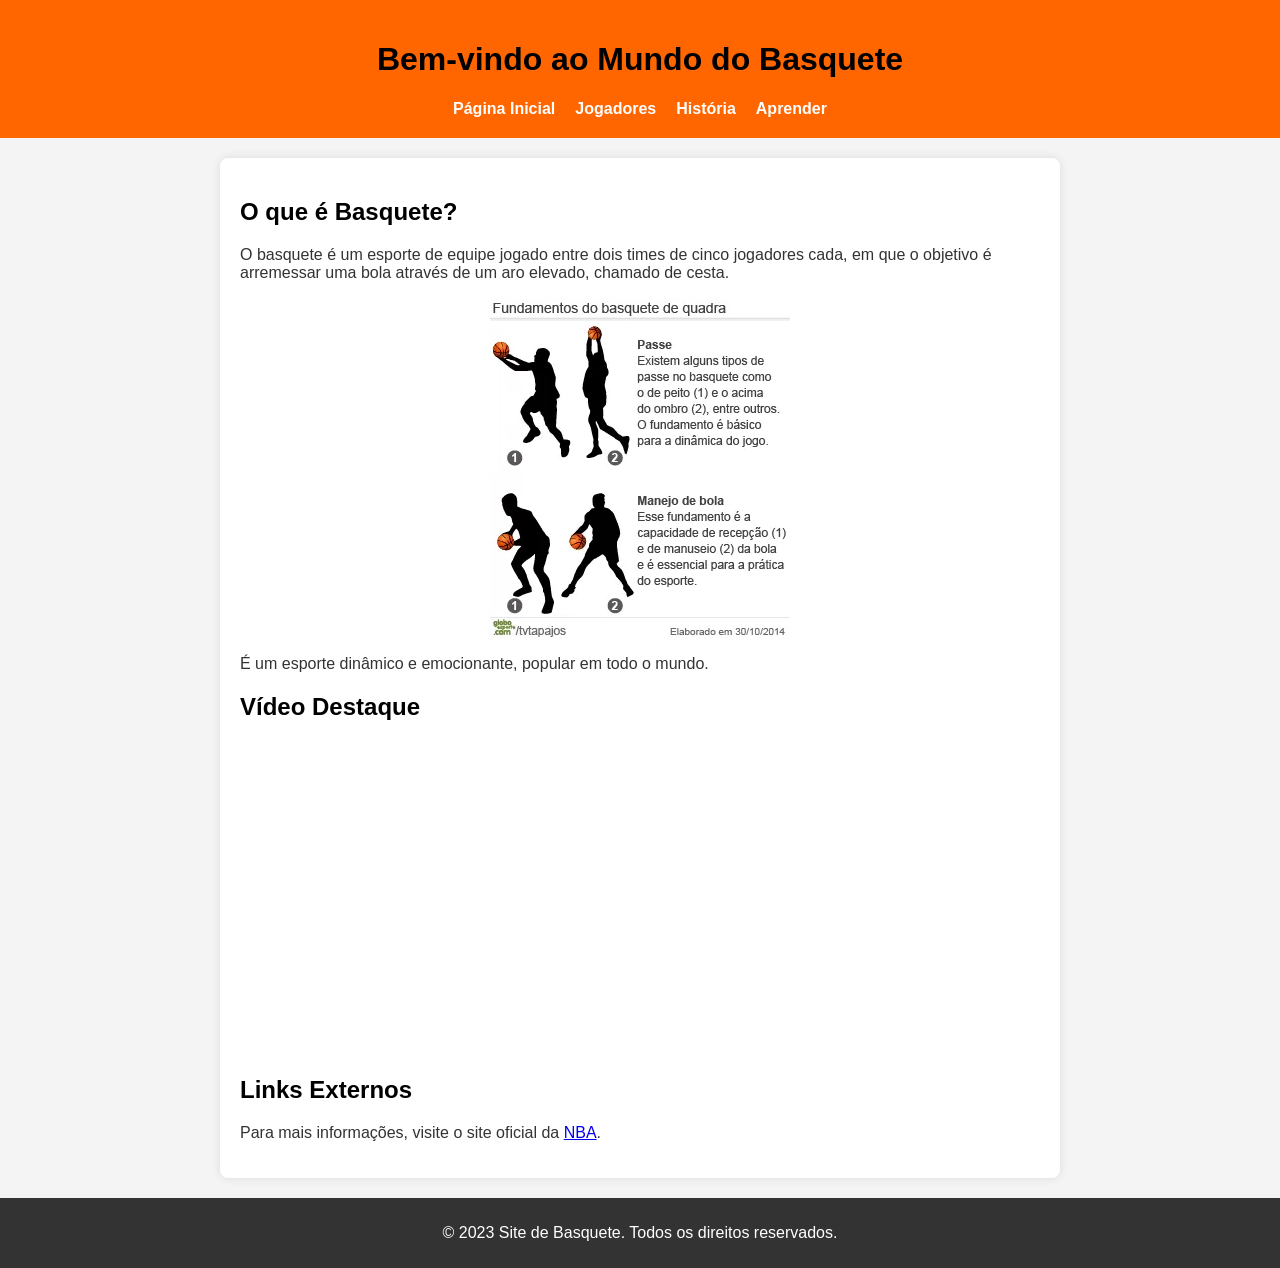
<file: index.html>
<!DOCTYPE html>
<html lang="pt-BR">
<head>
    <meta charset="UTF-8">
    <meta name="viewport" content="width=device-width, initial-scale=1.0">
    <title>Site de Basquete</title>
    <link rel="stylesheet" href="style.css">
</head>
<body>
    <header>
        <h1>Bem-vindo ao Mundo do Basquete</h1>
        <nav>
            <ul>
                <li><a href="index.html">Página Inicial</a></li>
                <li><a href="Jogadores.html">Jogadores</a></li>
                <li><a href="Historia.html">História</a></li>
                <li><a href="Aprender.html">Aprender</a></li>
            </ul>
        </nav>
    </header>
    <main>
        <h2>O que é Basquete?</h2>
        <p>O basquete é um esporte de equipe jogado entre dois times de cinco jogadores cada, em que o objetivo é arremessar uma bola através de um aro elevado, chamado de cesta.</p>
        <img src="images/fundamentos_basquete.webp" alt="Jogo de basquete">
        <p>É um esporte dinâmico e emocionante, popular em todo o mundo.</p>
        <h2>Vídeo Destaque</h2>
        <iframe width="560" height="315" src="https://www.youtube.com/embed/5s4vw5E8RYc?feature=oembed" title="Tudo sobre Basquete: História, Regras e Fundamentos do Basquete" frameborder="0" allow="accelerometer; autoplay; clipboard-write; encrypted-media; gyroscope; picture-in-picture; web-share" referrerpolicy="strict-origin-when-cross-origin" allowfullscreen></iframe>
        <h2>Links Externos</h2>
        <p>Para mais informações, visite o site oficial da <a href="https://www.nba.com" target="_blank">NBA</a>.</p>
    </main>
    <footer>
        <p>&copy; 2023 Site de Basquete. Todos os direitos reservados.</p>
    </footer>
</body>
</html>
</file>
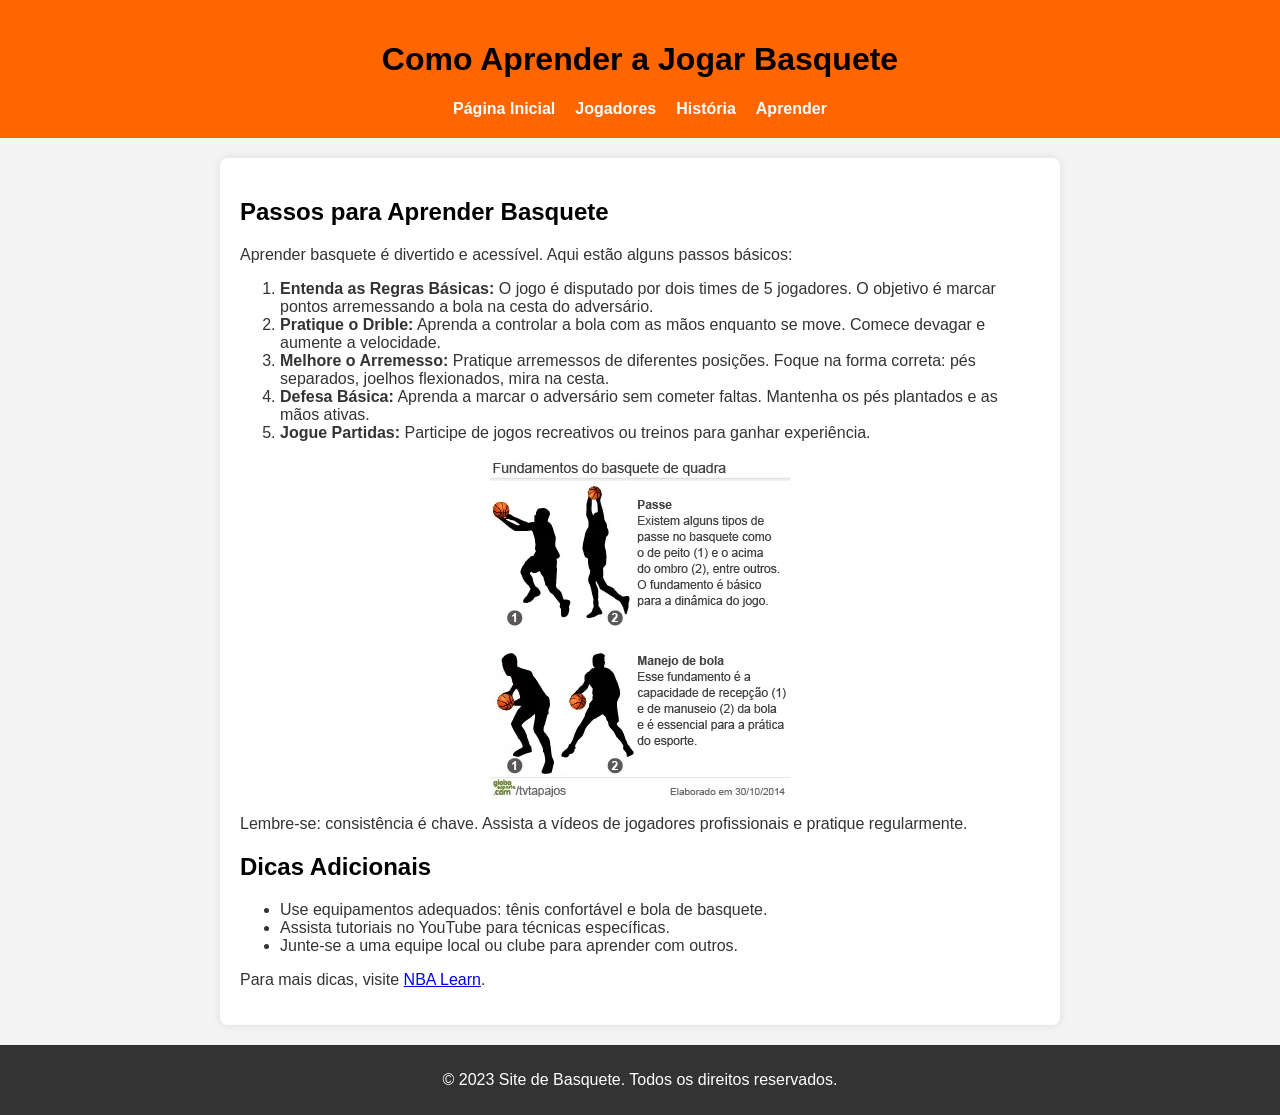
<file: Aprender.html>
<!DOCTYPE html>
<html lang="pt-BR">
<head>
    <meta charset="UTF-8">
    <meta name="viewport" content="width=device-width, initial-scale=1.0">
    <title>Como Aprender a Jogar Basquete</title>
    <link rel="stylesheet" href="style.css">
</head>
<body>
    <header>
        <h1>Como Aprender a Jogar Basquete</h1>
        <nav>
            <ul>
                <li><a href="index.html">Página Inicial</a></li>
                <li><a href="Jogadores.html">Jogadores</a></li>
                <li><a href="Historia.html">História</a></li>
                <li><a href="Aprender.html">Aprender</a></li>
            </ul>
        </nav>
    </header>
    <main>
        <h2>Passos para Aprender Basquete</h2>
        <p>Aprender basquete é divertido e acessível. Aqui estão alguns passos básicos:</p>
        <ol>
            <li><strong>Entenda as Regras Básicas:</strong> O jogo é disputado por dois times de 5 jogadores. O objetivo é marcar pontos arremessando a bola na cesta do adversário.</li>
            <li><strong>Pratique o Drible:</strong> Aprenda a controlar a bola com as mãos enquanto se move. Comece devagar e aumente a velocidade.</li>
            <li><strong>Melhore o Arremesso:</strong> Pratique arremessos de diferentes posições. Foque na forma correta: pés separados, joelhos flexionados, mira na cesta.</li>
            <li><strong>Defesa Básica:</strong> Aprenda a marcar o adversário sem cometer faltas. Mantenha os pés plantados e as mãos ativas.</li>
            <li><strong>Jogue Partidas:</strong> Participe de jogos recreativos ou treinos para ganhar experiência.</li>
        </ol>
        <img src="images/fundamentos_basquete.webp" alt="Praticando basquete">
        <p>Lembre-se: consistência é chave. Assista a vídeos de jogadores profissionais e pratique regularmente.</p>
        <h2>Dicas Adicionais</h2>
        <ul>
            <li>Use equipamentos adequados: tênis confortável e bola de basquete.</li>
            <li>Assista tutoriais no YouTube para técnicas específicas.</li>
            <li>Junte-se a uma equipe local ou clube para aprender com outros.</li>
        </ul>
        <p>Para mais dicas, visite <a href="https://www.nba.com/learn" target="_blank">NBA Learn</a>.</p>
    </main>
    <footer>
        <p>&copy; 2023 Site de Basquete. Todos os direitos reservados.</p>
    </footer>
</body>
</html>
</file>
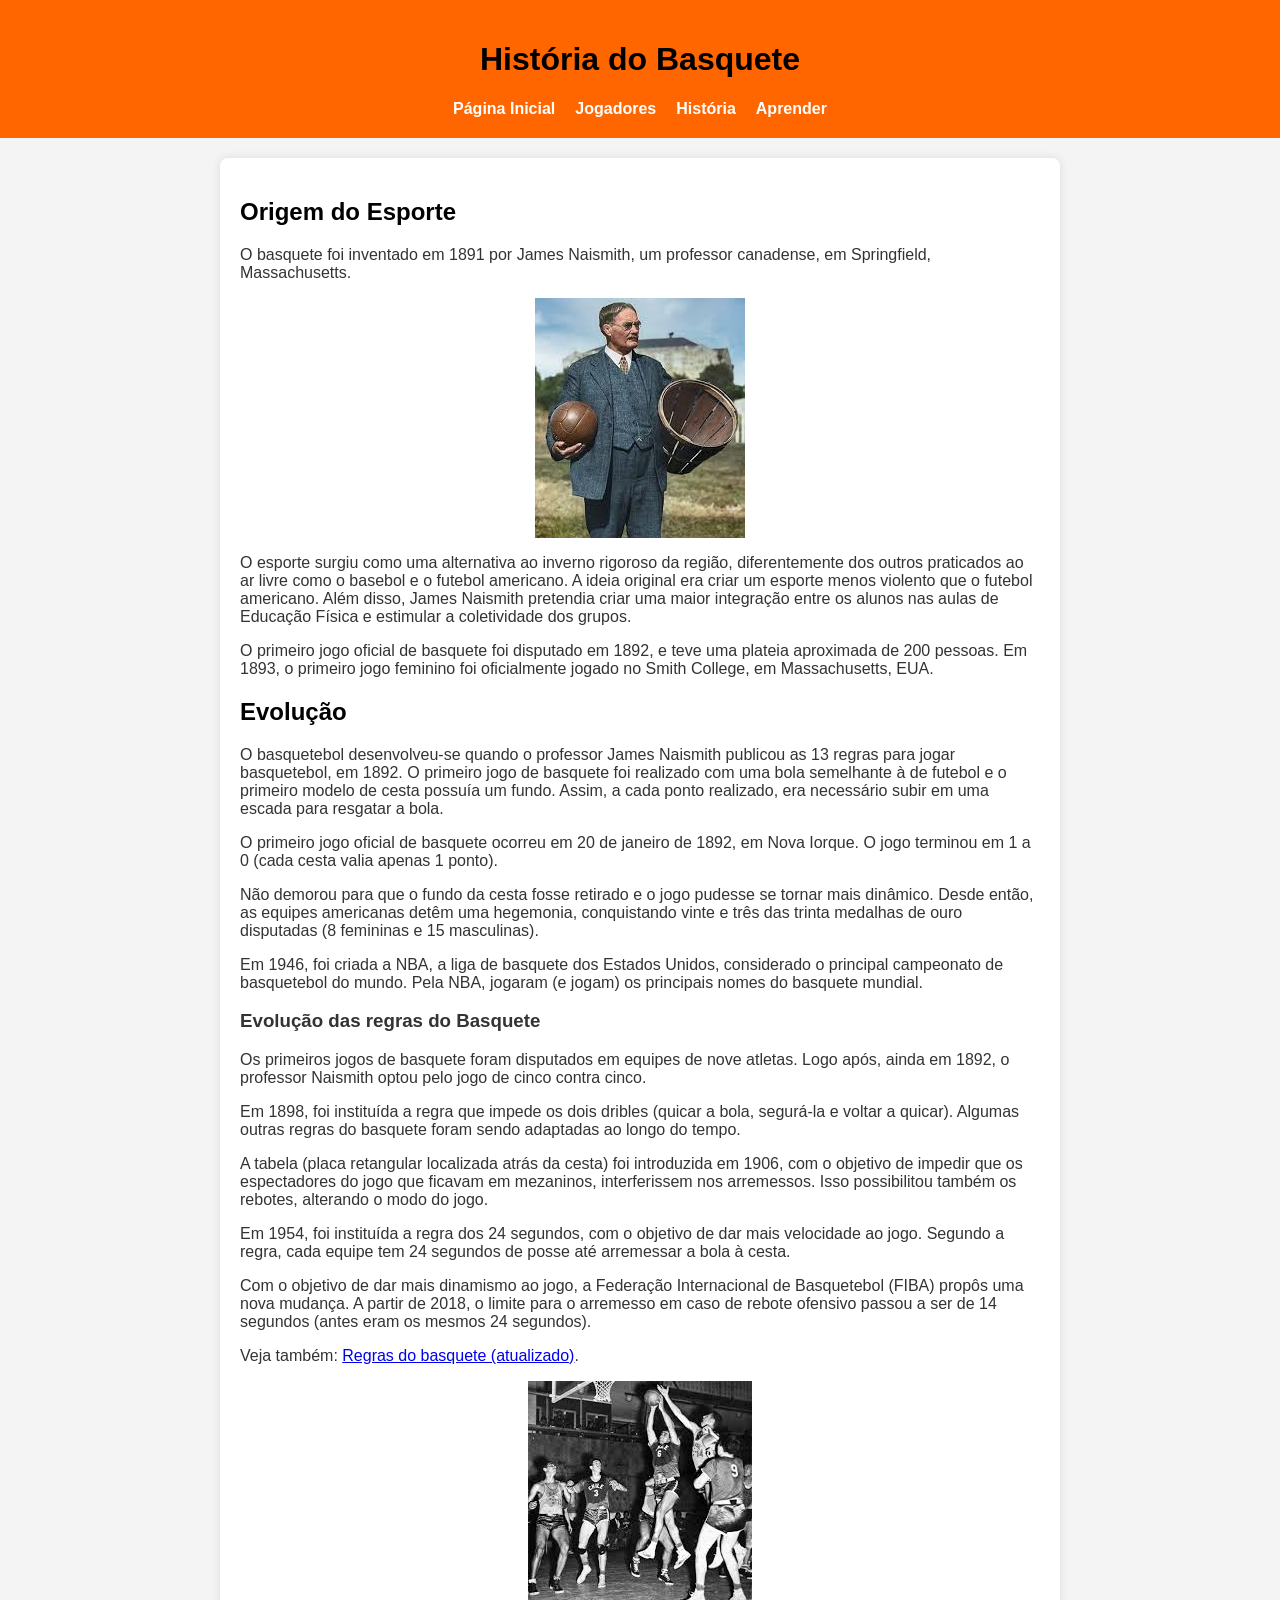
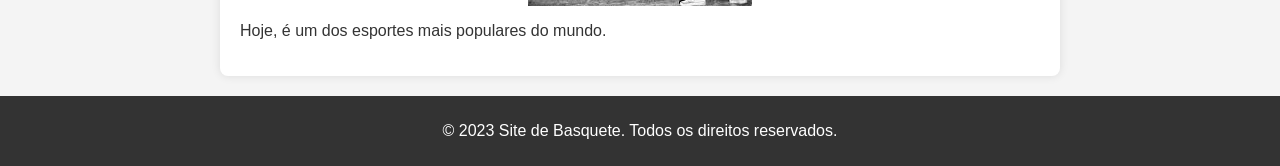
<file: Historia.html>
<!DOCTYPE html>
<html lang="pt-BR">
<head>
    <meta charset="UTF-8">
    <meta name="viewport" content="width=device-width, initial-scale=1.0">
    <title>História do Basquete</title>
    <link rel="stylesheet" href="style.css">
</head>
<body>
    <header>
        <h1>História do Basquete</h1>
        <nav>
            <ul>
                <li><a href="index.html">Página Inicial</a></li>
                <li><a href="Jogadores.html">Jogadores</a></li>
                <li><a href="Historia.html">História</a></li>
                <li><a href="Aprender.html">Aprender</a></li>
            </ul>
        </nav>
    </header>
    <main>
        <h2>Origem do Esporte</h2>
        <p>O basquete foi inventado em 1891 por James Naismith, um professor canadense, em Springfield, Massachusetts.</p>
        <img src="images/images (1).jpeg" alt="James Naismith">
        <p>O esporte surgiu como uma alternativa ao inverno rigoroso da região, diferentemente dos outros praticados ao ar livre como o basebol e o futebol americano. A ideia original era criar um esporte menos violento que o futebol americano. Além disso, James Naismith pretendia criar uma maior integração entre os alunos nas aulas de Educação Física e estimular a coletividade dos grupos.</p>
        <p>O primeiro jogo oficial de basquete foi disputado em 1892, e teve uma plateia aproximada de 200 pessoas. Em 1893, o primeiro jogo feminino foi oficialmente jogado no Smith College, em Massachusetts, EUA.</p>
        <h2>Evolução</h2>
        <p>O basquetebol desenvolveu-se quando o professor James Naismith publicou as 13 regras para jogar basquetebol, em 1892. O primeiro jogo de basquete foi realizado com uma bola semelhante à de futebol e o primeiro modelo de cesta possuía um fundo. Assim, a cada ponto realizado, era necessário subir em uma escada para resgatar a bola.</p>
        <p>O primeiro jogo oficial de basquete ocorreu em 20 de janeiro de 1892, em Nova Iorque. O jogo terminou em 1 a 0 (cada cesta valia apenas 1 ponto).</p>
        <p>Não demorou para que o fundo da cesta fosse retirado e o jogo pudesse se tornar mais dinâmico. Desde então, as equipes americanas detêm uma hegemonia, conquistando vinte e três das trinta medalhas de ouro disputadas (8 femininas e 15 masculinas).</p>
        <p>Em 1946, foi criada a NBA, a liga de basquete dos Estados Unidos, considerado o principal campeonato de basquetebol do mundo. Pela NBA, jogaram (e jogam) os principais nomes do basquete mundial.</p>
        <h3>Evolução das regras do Basquete</h3>
        <p>Os primeiros jogos de basquete foram disputados em equipes de nove atletas. Logo após, ainda em 1892, o professor Naismith optou pelo jogo de cinco contra cinco.</p>
        <p>Em 1898, foi instituída a regra que impede os dois dribles (quicar a bola, segurá-la e voltar a quicar). Algumas outras regras do basquete foram sendo adaptadas ao longo do tempo.</p>
        <p>A tabela (placa retangular localizada atrás da cesta) foi introduzida em 1906, com o objetivo de impedir que os espectadores do jogo que ficavam em mezaninos, interferissem nos arremessos. Isso possibilitou também os rebotes, alterando o modo do jogo.</p>
        <p>Em 1954, foi instituída a regra dos 24 segundos, com o objetivo de dar mais velocidade ao jogo. Segundo a regra, cada equipe tem 24 segundos de posse até arremessar a bola à cesta.</p>
        <p>Com o objetivo de dar mais dinamismo ao jogo, a Federação Internacional de Basquetebol (FIBA) propôs uma nova mudança. A partir de 2018, o limite para o arremesso em caso de rebote ofensivo passou a ser de 14 segundos (antes eram os mesmos 24 segundos).</p>
        <p>Veja também: <a href="https://www.nba.com/learn" target="_blank">Regras do basquete (atualizado)</a>.</p>
        <img src="images/download.jpeg" alt="Jogo antigo de basquete">
        <p>Hoje, é um dos esportes mais populares do mundo.</p>
    </main>
    <footer>
        <p>&copy; 2023 Site de Basquete. Todos os direitos reservados.</p>
    </footer>
</body>
</html>
</file>
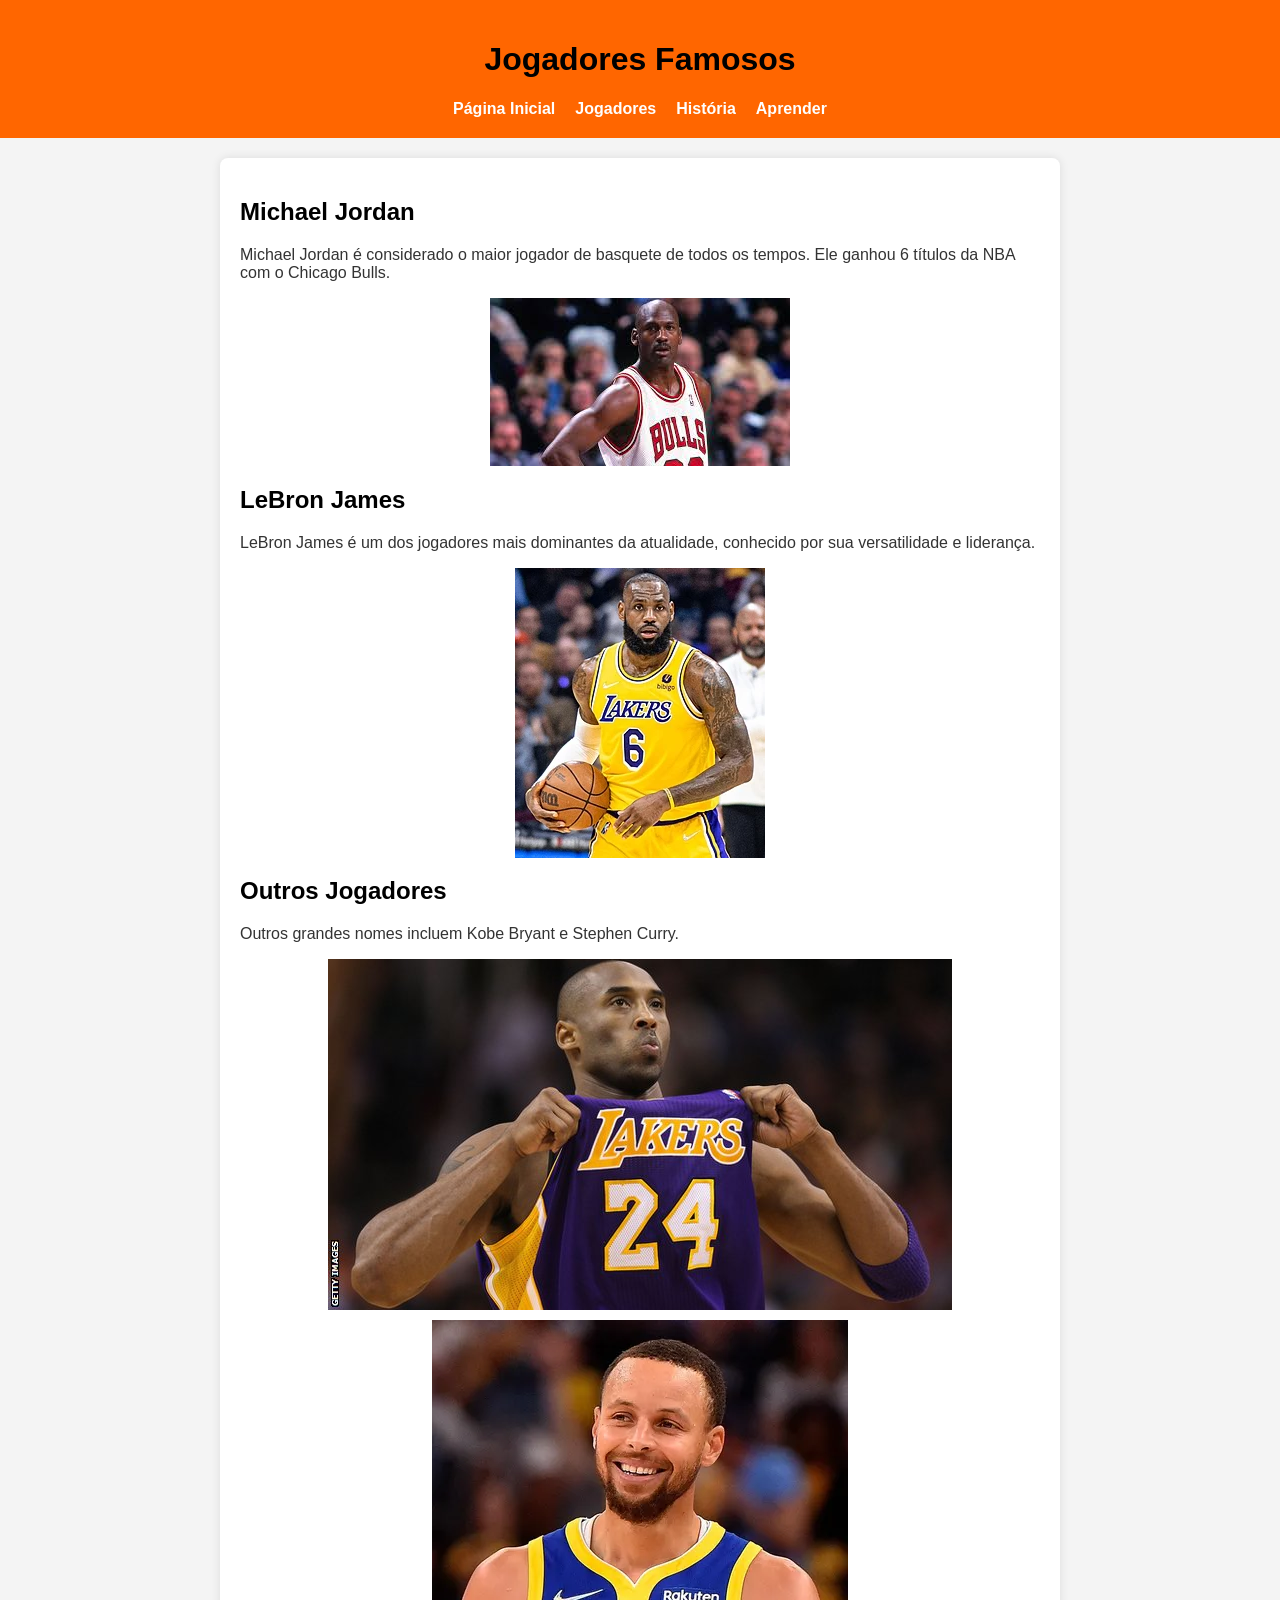
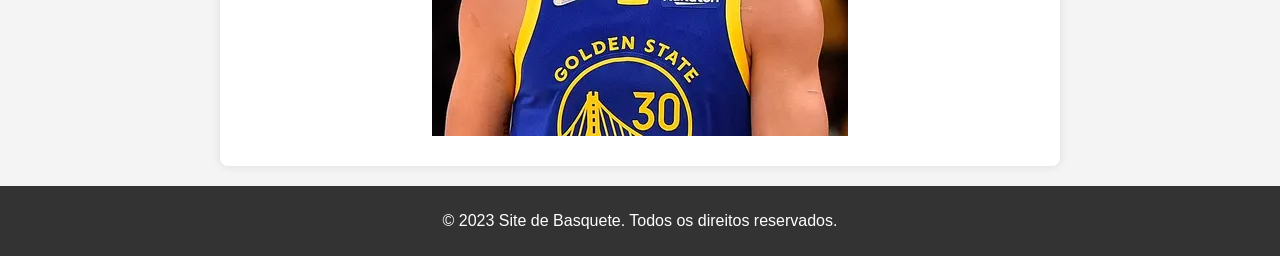
<file: Jogadores.html>
<!DOCTYPE html>
<html lang="pt-BR">
<head>
    <meta charset="UTF-8">
    <meta name="viewport" content="width=device-width, initial-scale=1.0">
    <title>Jogadores de Basquete</title>
    <link rel="stylesheet" href="style.css">
</head>
<body>
    <header>
        <h1>Jogadores Famosos</h1>
        <nav>
            <ul>
                <li><a href="index.html">Página Inicial</a></li>
                <li><a href="Jogadores.html">Jogadores</a></li>
                <li><a href="Historia.html">História</a></li>
                <li><a href="Aprender.html">Aprender</a></li>
            </ul>
        </nav>
    </header>
    <main>
        <h2>Michael Jordan</h2>
        <p>Michael Jordan é considerado o maior jogador de basquete de todos os tempos. Ele ganhou 6 títulos da NBA com o Chicago Bulls.</p>
        <img src="images/michael jordan.jpeg" alt="Michael Jordan">
        <h2>LeBron James</h2>
        <p>LeBron James é um dos jogadores mais dominantes da atualidade, conhecido por sua versatilidade e liderança.</p>
        <img src="images/LeBron_James_(51959977144)_(cropped2).jpg.webp" alt="LeBron James">
        <h2>Outros Jogadores</h2>
        <p>Outros grandes nomes incluem Kobe Bryant e Stephen Curry.</p>
        <img src="images/_110655507_kb.jpg" alt="Kobe Bryant">
        <img src="images/Stephen curry.webp" alt="Stephen Curry">
    </main>
    <footer>
        <p>&copy; 2023 Site de Basquete. Todos os direitos reservados.</p>
    </footer>
</body>
</html>
</file>
<file: style.css>
body {
    font-family: Arial, sans-serif;
    margin: 0;
    padding: 0;
    background-color: #f4f4f4;
    color: #333;
}

header {
    background-color: #ff6600; /* Orange for basketball */
    color: white;
    padding: 20px;
    text-align: center;
}

nav ul {
    list-style-type: none;
    padding: 0;
    margin: 0;
    display: flex;
    justify-content: center;
    gap: 20px;
}

nav ul li {
    display: inline;
}

nav ul li a {
    color: white;
    text-decoration: none;
    font-weight: bold;
}

nav ul li a:hover {
    text-decoration: underline;
}

main {
    max-width: 800px;
    margin: 20px auto;
    padding: 20px;
    background-color: white;
    border-radius: 8px;
    box-shadow: 0 0 10px rgba(0,0,0,0.1);
}

h1, h2 {
    color: #000;
}

img {
    max-width: 100%;
    height: auto;
    display: block;
    margin: 10px auto;
}

iframe {
    display: block;
    margin: 20px auto;
}

footer {
    text-align: center;
    padding: 10px;
    background-color: #333;
    color: white;
    margin-top: 20px;
}
</file>
